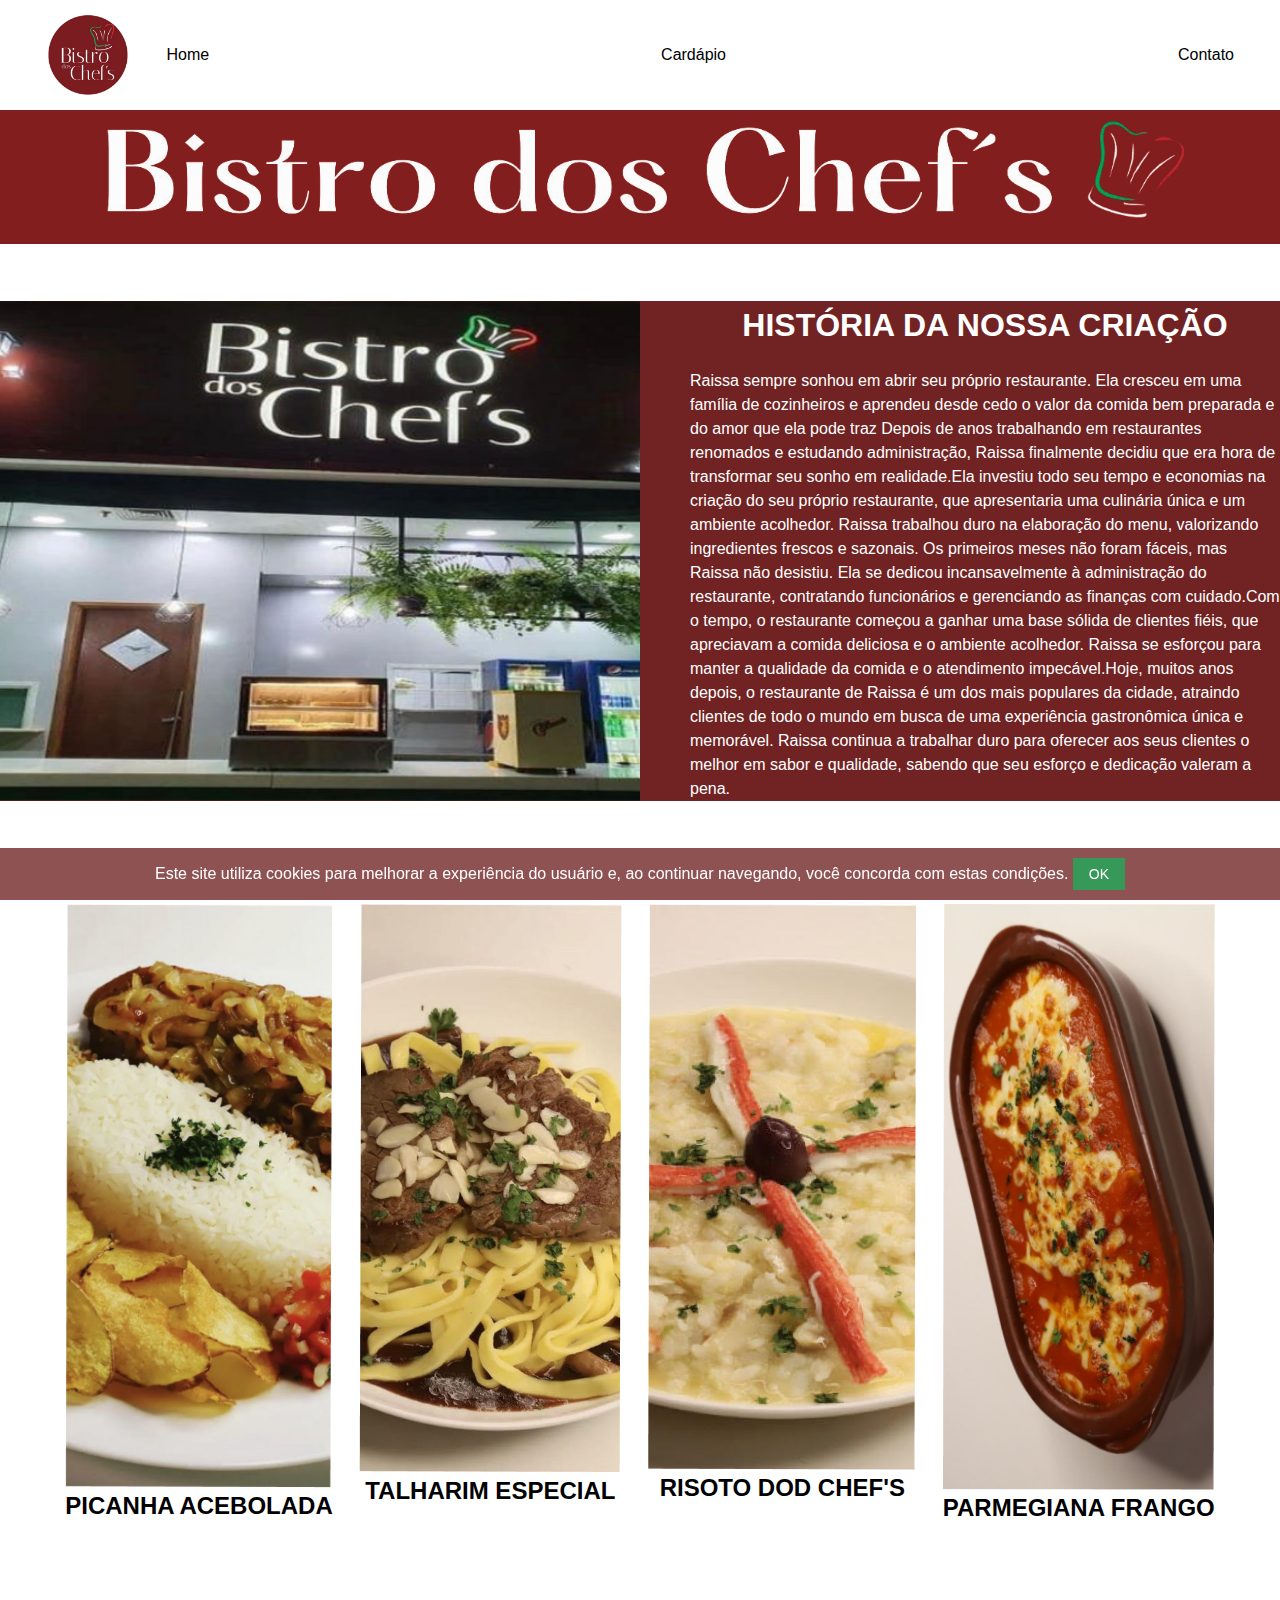
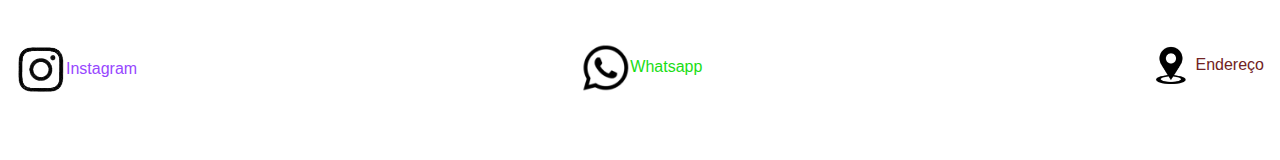
<file: index.html>
<!DOCTYPE html>
<html lang="pt-BR">
<head>
    <meta charset="UTF-8">
    <meta http-equiv="X-UA-Compatible" content="IE=edge">
    <meta name="viewport" content="width=device-width, initial-scale=1.0">
    <link rel="stylesheet" href="assets/css/style.css" >
 
    <meta name="viewport" content="width=device-width, initial-scale=1.0">
    <meta name="description" content="O [Bistro Dos Chef's] é um restaurante sofisticado situado no coração 
    da cidade. Oferecemos uma seleção de pratos deliciosos e cuidadosamente preparados com ingredientes 
    frescos e de alta qualidade. Nosso ambiente elegante e acolhedor é perfeito para uma refeição relaxante 
    com amigos, familiares ou colegas de trabalho. Nossa equipe atenciosa e profissional está sempre à 
    disposição para garantir que sua experiência seja agradável e memorável. Visite-nos hoje e descubra por 
    que somos um dos melhores restaurantes do Shopping !">
    <meta name="keywords" content="restaurante, comida, menu, culinária">
    <meta name="robots" content="index, follow">
    
    <!-- Meta tags para redes sociais -->
    <meta property="og:title" content="Bistro dos Chef's">
    <meta property="og:description" content="O [Bistro Dos Chef's] é um restaurante sofisticado situado no coração 
    da cidade. Oferecemos uma seleção de pratos deliciosos e cuidadosamente preparados com ingredientes 
    frescos e de alta qualidade. Nosso ambiente elegante e acolhedor é perfeito para uma refeição relaxante 
    com amigos, familiares ou colegas de trabalho. Nossa equipe atenciosa e profissional está sempre à 
    disposição para garantir que sua experiência seja agradável e memorável. Visite-nos hoje e descubra por 
    que somos um dos melhores restaurantes do Shopping !">
    <meta property="og:image" content="URL da imagem do restaurante">
    <meta property="og:url" content="URL do seu site">
    <meta property="og:type" content="website">
    <meta property="og:locale" content="pt_BR">
    
    <title>Bistro dos Chef's - Página Inicial</title>

</head>
<body>
   
    <header>

        <nav class="menu">
            <img src="assets/imagem/home.png" alt="logo Bistro dos Chef's" class="logo">
            <a id="btn-menu" href="#" accesskey="0"  onclick="menu();">menu</a>
            <div id="boxMenu">
                <ul class="lista-menu">
                    <li><a href="index.html" accesskey="1">Home</a></li>
                    <li><a href="cardapio.html" accesskey="2">Cardápio</a></li>
                    <li><a href="contato.html"  accesskey="4">Contato</a></li> 
                </ul>
            </div>
        </nav>
        <img src="assets/imagem/head.png" class="logotipo" alt="Bistro dos Chef's">
    </header>

     <main>
        
        <section class="sobre">
            <img src="assets/imagem/restaurante.png" alt="Fachada do restaurante">
            <div>
                <h1>HISTÓRIA DA NOSSA CRIAÇÃO</h1>
                <p>Raissa sempre sonhou em abrir seu próprio restaurante. Ela cresceu em uma família de cozinheiros e aprendeu desde cedo o valor da comida bem preparada e 
                    do amor que ela pode traz Depois de anos trabalhando em restaurantes renomados e estudando administração, Raissa finalmente decidiu que era hora de
                    transformar seu sonho em realidade.Ela investiu todo seu tempo e economias na criação do seu próprio restaurante, que apresentaria uma culinária única
                    e um ambiente acolhedor. Raissa trabalhou duro na elaboração do menu, valorizando ingredientes frescos e sazonais.
                    Os primeiros meses não foram fáceis, mas Raissa não desistiu. Ela se dedicou incansavelmente à administração do restaurante, contratando funcionários e
                    gerenciando as finanças com cuidado.Com o tempo, o restaurante começou a ganhar uma base sólida de clientes fiéis, que apreciavam a comida deliciosa e 
                    o ambiente acolhedor. Raissa se esforçou para manter a qualidade da comida e o atendimento impecável.Hoje, muitos anos depois, o restaurante de Raissa 
                    é um dos mais populares da cidade, atraindo clientes de todo o mundo em busca de uma experiência gastronômica única e memorável. Raissa continua a trabalhar 
                    duro para oferecer aos seus clientes o melhor em sabor e qualidade, sabendo que seu esforço e dedicação valeram a pena.  
                 </p>
            </div>
        </section>

        <ul class="produtos">
            <li><img src="assets/imagem/Carne.png" alt="Carne" /><h2>PICANHA ACEBOLADA</h2></li>
            <li><img src="assets/imagem/Talharin.png" alt="Talharim"  /><h2>TALHARIM ESPECIAL</h2></li>
            <li><img src="assets/imagem/Risoto.png" alt="Risoto"  /><h2>RISOTO DOD CHEF'S</h2></li>
            <li><img src="assets/imagem/parmegiana.png" alt="Parmegiana"  /><h2>PARMEGIANA FRANGO</h2></li>
        </ul>

     </main>
    
     <footer>
        <nav>
            <ul class="rodape">
                <li>
                    <a class="instagram" href="https://www.instagram.com/bistrodoschefs/" target="_blank"><img src="assets/imagem/logo_insta.png" alt="instagram" > Instagram</a>
                </li>
                <li>
                    <a class="whatsapp" href="https://chat.whatsapp.com/l1aNsHwV2Yh4PgilF7M5wV" target="_blank"><img src="assets/imagem/whatsapp.png" alt="whatsapp"> Whatsapp</a>
                </li>
                <li>
                    <a class="endereco" href="https://www.google.com/maps/place/Bistr%C3%B4+dos+Chef's/@-22.1863585,-49.9669743,15z/data=!4m14!1m7!3m6!1s0x94bfd7f47ec7986b:0x2de71de85528f95d!2sBistr%C3%B4+dos+Chef's!8m2!3d-22.1863585!4d-49.9669743!16s%2Fg%2F11p_1ndwn9!3m5!1s0x94bfd7f47ec7986b:0x2de71de85528f95d!8m2!3d-22.1863585!4d-49.9669743!16s%2Fg%2F11p_1ndwn9" target="_blank"><img src="assets/imagem/logo_endereco.png" alt="endereço"> Endereço</a>
                </li>
            </ul>
        </nav>
     </footer>
     <div id="cookie-notification">
        <span>Este site utiliza cookies para melhorar a experiência do usuário e, ao continuar navegando, você concorda com estas condições.
        </span>
        <button id="btn-cookie" onclick="acceptCookies()">OK</button>
    </div>
    <script src="assets/js/script.js" defer></script>
    <noscript>Necessita Javascript</noscript>
</body>
</html>
</file>
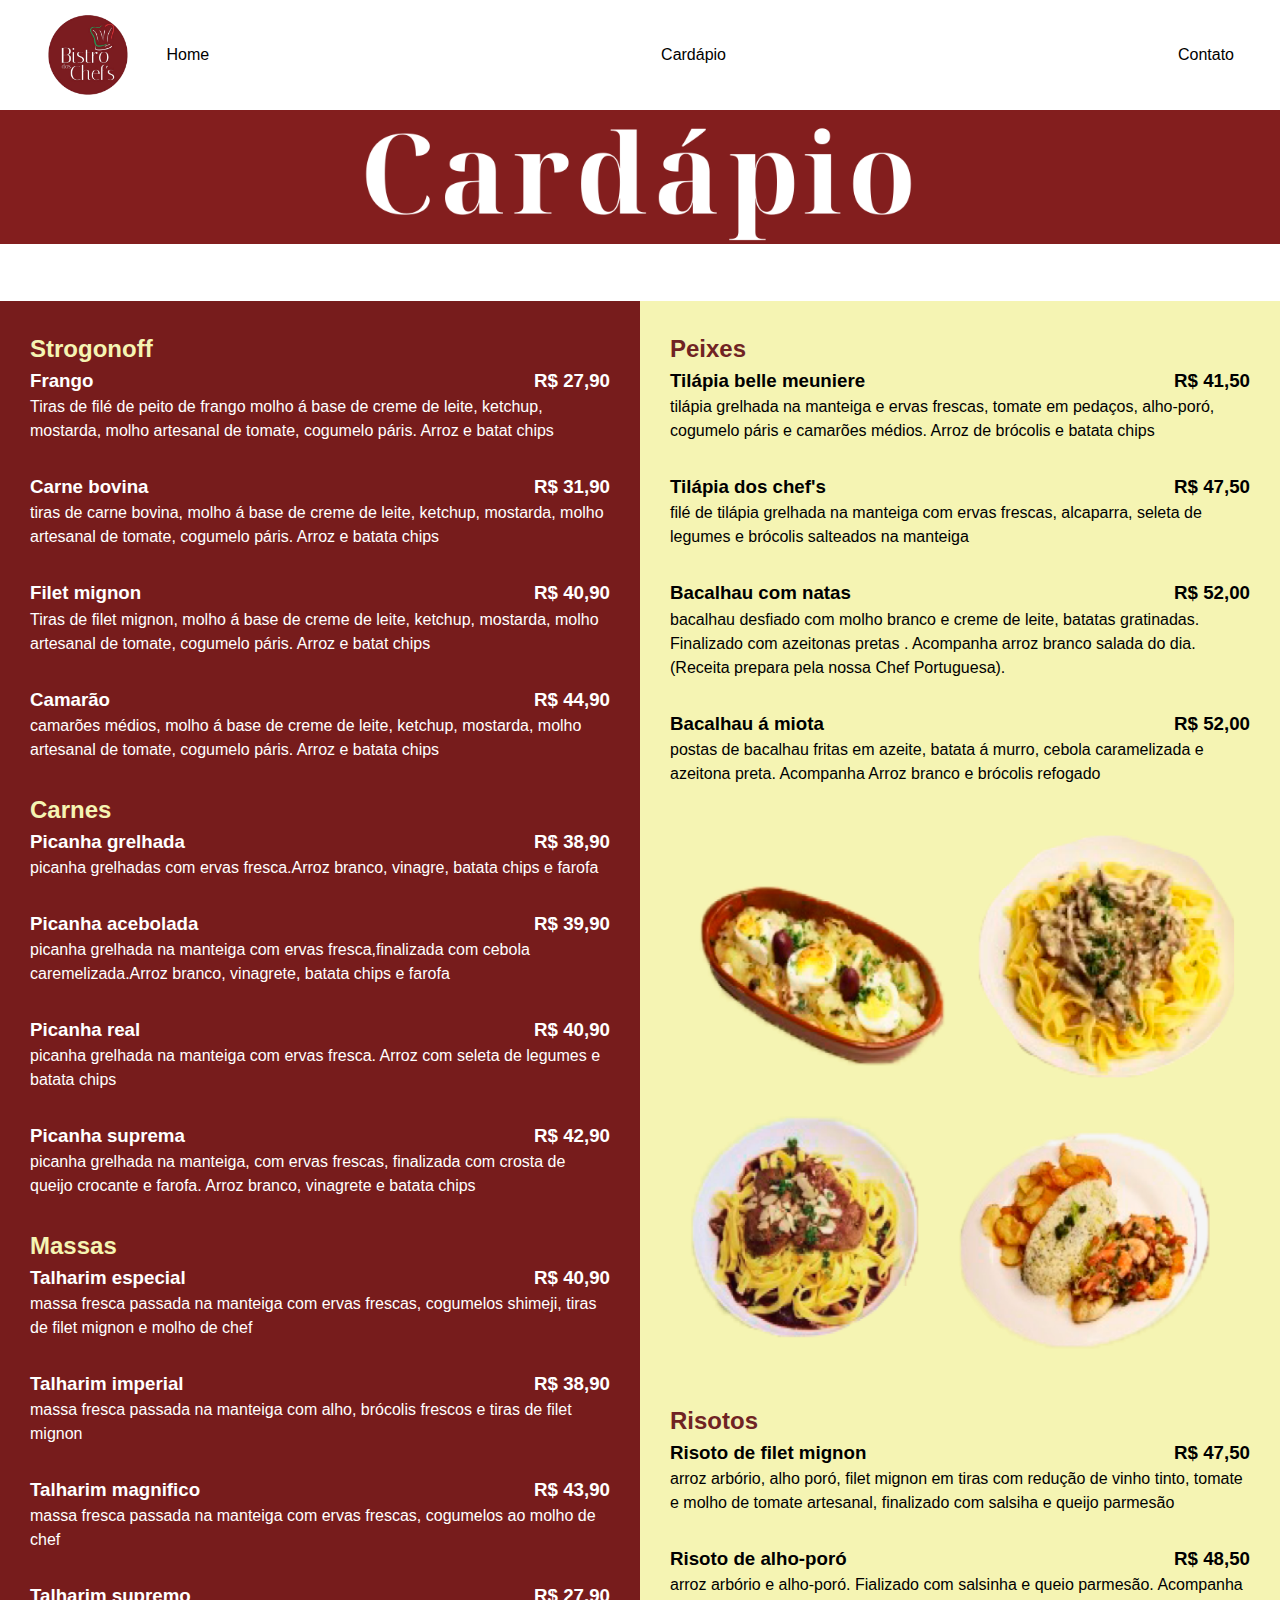
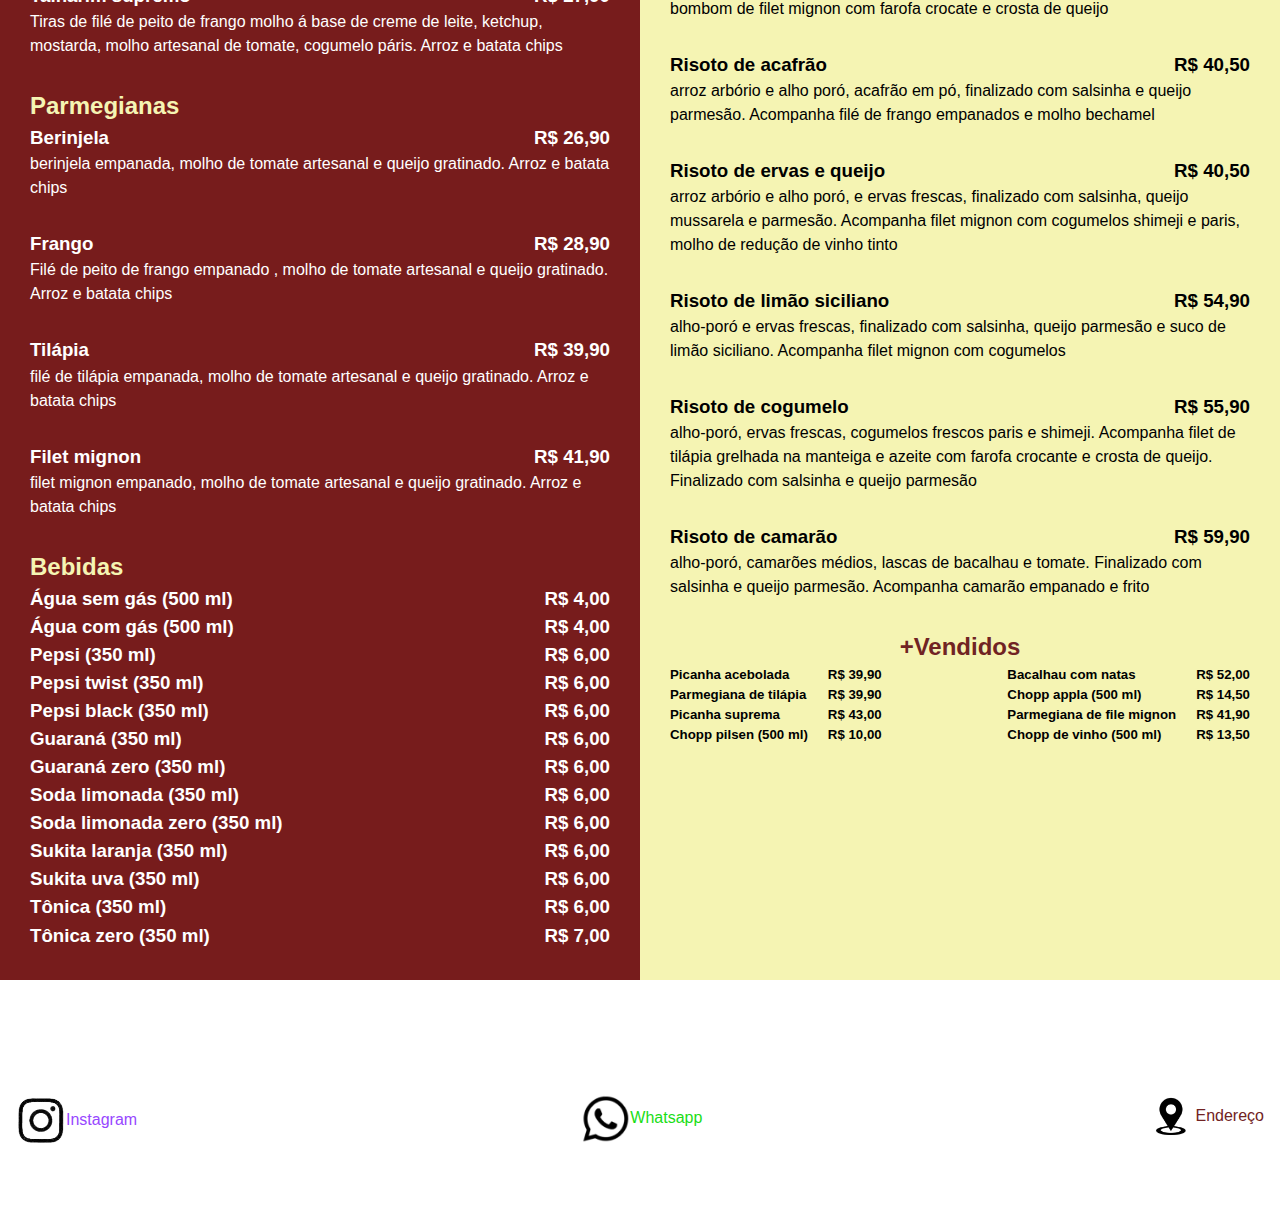
<file: cardapio.html>
<!DOCTYPE html>
<html lang="pt-BR">
<head>
    <meta charset="UTF-8">
    <meta http-equiv="X-UA-Compatible" content="IE=edge">
    <meta name="viewport" content="width=device-width, initial-scale=1.0">
    <link rel="stylesheet" href="assets/css/style.css" >
 
    <meta name="viewport" content="width=device-width, initial-scale=1.0">
    <meta name="description" content="O [Bistro Dos Chef's] é um restaurante sofisticado situado no coração 
    da cidade. Oferecemos uma seleção de pratos deliciosos e cuidadosamente preparados com ingredientes 
    frescos e de alta qualidade. Nosso ambiente elegante e acolhedor é perfeito para uma refeição relaxante 
    com amigos, familiares ou colegas de trabalho. Nossa equipe atenciosa e profissional está sempre à 
    disposição para garantir que sua experiência seja agradável e memorável. Visite-nos hoje e descubra por 
    que somos um dos melhores restaurantes do Shopping !">
    <meta name="keywords" content="restaurante, comida, menu, culinária">
    <meta name="robots" content="index, follow">
    
    <!-- Meta tags para redes sociais -->
    <meta property="og:title" content="Bistro dos Chef's">
    <meta property="og:description" content="O [Bistro Dos Chef's] é um restaurante sofisticado situado no coração 
    da cidade. Oferecemos uma seleção de pratos deliciosos e cuidadosamente preparados com ingredientes 
    frescos e de alta qualidade. Nosso ambiente elegante e acolhedor é perfeito para uma refeição relaxante 
    com amigos, familiares ou colegas de trabalho. Nossa equipe atenciosa e profissional está sempre à 
    disposição para garantir que sua experiência seja agradável e memorável. Visite-nos hoje e descubra por 
    que somos um dos melhores restaurantes do Shopping !">
    <meta property="og:image" content="URL da imagem do restaurante">
    <meta property="og:url" content="URL do seu site">
    <meta property="og:type" content="website">
    <meta property="og:locale" content="pt_BR">
    
    <title>Bistro dos Chef's - Página Inicial</title>
</head>
<body>
    <header>

        <nav class="menu">
            <img src="assets/imagem/home.png" alt="logo Bistro dos Chef's" class="logo">
            <a id="btn-menu" href="#" accesskey="0" onclick="menu();">menu</a>
            <div id="boxMenu">
                <ul class="lista-menu">
                    <li><a href="index.html" accesskey="1">Home</a></li>
                    <li><a href="cardapio.html" accesskey="2">Cardápio</a></li>
                    <li><a href="contato.html"  accesskey="4">Contato</a></li>
                </ul>
            </div>
        </nav>
    </header>

        <img src="assets/imagem/cardapio.png" class="logotipo"   alt="logotipo_cardapio">
 
    

        <main>
            <section class="cardapio-pagina">
                <div class="cardapio-vermelho">
                    <h2>Strogonoff</h2>
                        <h3>Frango <span>R$ 27,90</span></h3>
                            <p>Tiras de filé de peito de frango molho á base de creme de 
                               leite, ketchup, mostarda, molho artesanal de tomate,
                               cogumelo páris. Arroz e batat chips</p>
                        <h3>Carne bovina <span>R$ 31,90</span></h3>
                             <p>tiras de carne bovina, molho á base de creme de leite, 
                               ketchup, mostarda, molho artesanal de tomate, cogumelo páris.
                               Arroz e batata chips</p>
                        <h3>Filet mignon <span>R$ 40,90</span></h3>
                             <p>Tiras de filet mignon, molho á base de creme de leite, ketchup,
                               mostarda, molho artesanal de tomate, cogumelo páris. Arroz e batat chips</p>
                        <h3>Camarão <span>R$ 44,90</span></h3>
                             <p>camarões médios, molho á base de creme de leite,
                               ketchup, mostarda, molho artesanal de tomate, cogumelo páris.
                               Arroz e batata chips</p> 
                    <h2>Carnes</h2> 
                        <h3>Picanha grelhada <span>R$ 38,90</span></h3>
                             <p>picanha grelhadas com ervas fresca.Arroz branco, vinagre, batata chips e farofa</p>
                        <h3>Picanha acebolada <span>R$ 39,90</span></h3>
                             <p>picanha grelhada na manteiga com ervas fresca,finalizada com cebola caremelizada.Arroz
                               branco, vinagrete, batata chips e farofa</p>     
                        <h3>Picanha real <span>R$ 40,90</span></h3>
                             <p>picanha grelhada na manteiga com ervas fresca. Arroz com seleta de legumes e batata chips </p>     
                        <h3>Picanha suprema <span>R$ 42,90</span></h3>   
                             <p>picanha grelhada na manteiga, com ervas frescas, finalizada com crosta de queijo crocante 
                               e farofa. Arroz branco, vinagrete e batata chips</p>  
                    <h2>Massas</h2>
                        <h3>Talharim especial <span>R$ 40,90</span></h3>   
                             <p>massa fresca passada na manteiga com ervas frescas, cogumelos shimeji, tiras de filet mignon
                               e molho de chef</p> 
                        <h3>Talharim imperial <span>R$ 38,90</span></h3>    
                             <p>massa fresca passada na manteiga com alho, brócolis frescos e tiras de filet mignon</p>     
                        <h3>Talharim magnifico <span>R$ 43,90</span></h3> 
                             <p>massa fresca passada na manteiga com ervas frescas, cogumelos ao molho de chef</p>
                        <h3>Talharim supremo <span>R$ 27,90</span></h3>
                             <p>Tiras de filé de peito de frango molho á base de creme de leite, ketchup, mostarda, molho artesanal
                                 de tomate, cogumelo páris. Arroz e batata chips</p>         
                    <h2>Parmegianas</h2>
                        <h3>Berinjela <span>R$ 26,90</span></h3>
                            <p>berinjela empanada, molho de tomate artesanal e queijo gratinado. Arroz e batata chips </p>
                        <h3>Frango <span>R$ 28,90</span></h3>
                            <p>Filé de peito de frango empanado , molho de tomate artesanal e queijo gratinado. Arroz e batata chips</p>
                        <h3>Tilápia <span>R$ 39,90</span></h3>
                            <p>filé de tilápia empanada, molho de tomate artesanal e queijo gratinado. Arroz e batata chips</p>
                        <h3>Filet mignon <span>R$ 41,90</span></h3>
                            <p>filet mignon empanado, molho de tomate artesanal e queijo gratinado. Arroz e batata chips</p> 
                    <h2>Bebidas</h2>
                        <h3>Água sem gás (500 ml) <span>R$ 4,00</span></h3>
                        <h3>Água com gás (500 ml) <span>R$ 4,00</span></h3>
                        <h3>Pepsi  (350 ml) <span>R$ 6,00</span></h3>
                        <h3>Pepsi twist (350 ml) <span>R$ 6,00</span></h3>
                        <h3>Pepsi black (350 ml) <span>R$ 6,00</span></h3>
                        <h3>Guaraná (350 ml) <span>R$ 6,00</span></h3>
                        <h3>Guaraná zero (350 ml) <span>R$ 6,00</span></h3>
                        <h3>Soda limonada (350 ml) <span>R$ 6,00</span></h3>
                        <h3>Soda limonada zero (350 ml) <span>R$ 6,00</span></h3>
                        <h3>Sukita laranja (350 ml) <span>R$ 6,00</span></h3>
                        <h3>Sukita uva (350 ml) <span>R$ 6,00</span></h3>
                        <h3>Tônica (350 ml) <span>R$ 6,00</span></h3>
                        <h3>Tônica zero (350 ml) <span>R$ 7,00</span></h3>
                </div>

                <div class="cardapio-amarelo">
                    <h2>Peixes</h2>
                        <h3>Tilápia belle meuniere <span>R$ 41,50</span></h3>
                            <p>tilápia grelhada na manteiga e ervas frescas, tomate em pedaços,
                              alho-poró, cogumelo páris e camarões médios. Arroz de brócolis e 
                              batata chips</p>
                        <h3>Tilápia dos chef's <span>R$ 47,50</span></h3>
                            <p>filé de tilápia grelhada na manteiga com ervas frescas, alcaparra,
                              seleta de legumes e brócolis salteados na manteiga  </p>
                        <h3>Bacalhau com natas <span>R$ 52,00</span></h3>     
                            <p>bacalhau desfiado com molho branco e creme de leite, batatas 
                              gratinadas. Finalizado com azeitonas pretas . Acompanha arroz branco salada do dia.
                              (Receita prepara pela nossa Chef Portuguesa).</p>
                        <h3>Bacalhau á miota <span>R$ 52,00</span></h3>    
                            <p>postas de bacalhau fritas em azeite, batata á murro, cebola caramelizada e azeitona 
                              preta. Acompanha Arroz branco e brócolis refogado</p>
                            <img src="assets/imagem/pratos.png" alt="pratos" class="pratos">
                    <h2>Risotos</h2>
                        <h3>Risoto de filet mignon <span>R$ 47,50</span></h3>    
                            <p>arroz arbório, alho poró, filet mignon em tiras com redução de vinho tinto, tomate e 
                              molho de tomate artesanal, finalizado com salsiha e queijo parmesão</p>
                        <h3>Risoto de alho-poró <span>R$ 48,50</span></h3>      
                            <p>arroz arbório e alho-poró. Fializado com salsinha e queio parmesão. Acompanha bombom de
                              filet mignon com farofa crocate e crosta de queijo</p>
                        <h3>Risoto de acafrão <span>R$ 40,50</span></h3>
                            <p>arroz arbório e alho poró, acafrão em pó, finalizado com salsinha e queijo parmesão. 
                              Acompanha filé de frango empanados e molho bechamel</p>      
                        <h3>Risoto de ervas e queijo <span>R$ 40,50</span></h3>
                            <p>arroz arbório e alho poró, e ervas frescas, finalizado com salsinha, queijo mussarela e 
                              parmesão. Acompanha filet mignon com cogumelos shimeji e paris, molho de redução de vinho tinto</p> 
                        <h3>Risoto de limão siciliano <span>R$ 54,90</span></h3>   
                            <p>alho-poró e ervas frescas, finalizado com salsinha, queijo parmesão e suco de limão siciliano. 
                              Acompanha filet mignon com cogumelos</p>   
                        <h3>Risoto de cogumelo <span>R$ 55,90</span></h3>      
                            <p>alho-poró, ervas frescas, cogumelos frescos paris e shimeji. Acompanha filet de tilápia grelhada
                              na manteiga e azeite com farofa crocante e crosta de queijo. Finalizado com salsinha e queijo parmesão</p>
                        <h3>Risoto de camarão <span>R$ 59,90</span></h3>
                            <p>alho-poró, camarões médios, lascas de bacalhau e tomate. Finalizado com salsinha e queijo parmesão. Acompanha 
                             camarão empanado e frito
                            </p>
                    <h2 class="centro">+Vendidos</h2>   
                            <div class="maisvendidos">
                                <div>
                                    <h5>Picanha acebolada <span>R$ 39,90</span></h5> 
                                    <h5>Parmegiana de tilápia <span>R$ 39,90</span></h5>
                                    <h5>Picanha suprema <span>R$ 43,00</span> </h5> 
                                    <h5>Chopp pilsen (500 ml) <span>R$ 10,00</span></h5>
                                </div>
                                <div>
                                    <h5>Bacalhau com natas <span>R$ 52,00</span> </h5>
                                    <h5>Chopp appla (500 ml) <span>R$ 14,50</span></h5>
                                    <h5>Parmegiana de file mignon <span>R$ 41,90</h5> 
                                    <h5>Chopp de vinho (500 ml) <span>R$ 13,50</span></h5>
                                </div>
                        </div>

                   
                        


                </div>
                

            </section>
        </main>
   
        <footer>

            <nav>
                <ul class="rodape">
                    <li>
                        <a class="instagram" href="https://www.instagram.com/bistrodoschefs/" target="_blank"><img src="assets/imagem/logo_insta.png" alt="instagram"> Instagram</a>
                    </li>
                    <li>
                        <a class="whatsapp" href="https://chat.whatsapp.com/l1aNsHwV2Yh4PgilF7M5wV" target="_blank"><img src="assets/imagem/whatsapp.png" alt="whatsapp"> Whatsapp</a>
                    </li>
                    <li>
                        <a class="endereco" href="https://www.google.com/maps/place/Bistr%C3%B4+dos+Chef's/@-22.1863585,-49.9669743,15z/1863585!4d-49.9669743!16s%2Fg%2F11p_1ndwn9!3m5!1s0x94bfd7f47ec7986b:0x2de71de85528f95d!8m2!3d-22.1863585!4d-49.9669743!16s%2Fg%2F11p_1ndwn9" target="_blank"><img src="assets/imagem/logo_endereco.png" alt="endereço"> Endereço</a>
                    </li>
                </ul>
            </nav>
    
         </footer>
        
         <script src="assets/js/script.js" defer></script>
         <noscript>Necessita Javascript</noscript>
         
    </body>
    </html>
</file>
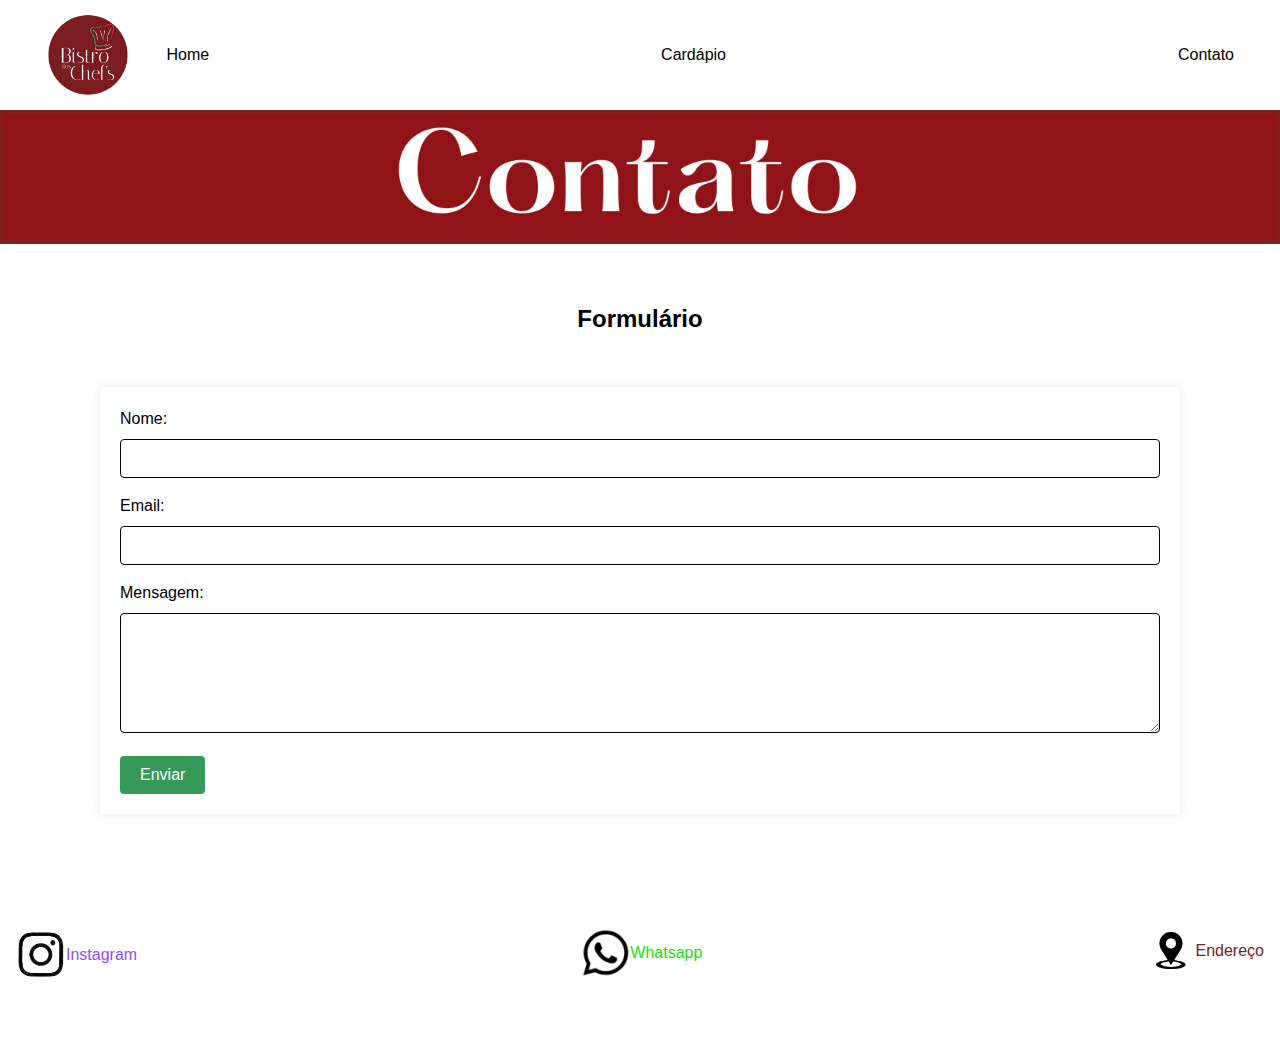
<file: contato.html>
<!DOCTYPE html>
<html lang="pt-BR">
<head>
    <meta charset="UTF-8">
    <meta http-equiv="X-UA-Compatible" content="IE=edge">
    <meta name="viewport" content="width=device-width, initial-scale=1.0">
    <link rel="stylesheet" href="assets/css/style.css" >
 
    <meta name="viewport" content="width=device-width, initial-scale=1.0">
    <meta name="description" content="O [Bistro Dos Chef's] é um restaurante sofisticado situado no coração 
    da cidade. Oferecemos uma seleção de pratos deliciosos e cuidadosamente preparados com ingredientes 
    frescos e de alta qualidade. Nosso ambiente elegante e acolhedor é perfeito para uma refeição relaxante 
    com amigos, familiares ou colegas de trabalho. Nossa equipe atenciosa e profissional está sempre à 
    disposição para garantir que sua experiência seja agradável e memorável. Visite-nos hoje e descubra por 
    que somos um dos melhores restaurantes do Shopping !">
    <meta name="keywords" content="restaurante, comida, menu, culinária">
    <meta name="robots" content="index, follow">
    
    <!-- Meta tags para redes sociais -->
    <meta property="og:title" content="Bistro dos Chef's">
    <meta property="og:description" content="O [Bistro Dos Chef's] é um restaurante sofisticado situado no coração 
    da cidade. Oferecemos uma seleção de pratos deliciosos e cuidadosamente preparados com ingredientes 
    frescos e de alta qualidade. Nosso ambiente elegante e acolhedor é perfeito para uma refeição relaxante 
    com amigos, familiares ou colegas de trabalho. Nossa equipe atenciosa e profissional está sempre à 
    disposição para garantir que sua experiência seja agradável e memorável. Visite-nos hoje e descubra por 
    que somos um dos melhores restaurantes do Shopping !">
    <meta property="og:image" content="URL da imagem do restaurante">
    <meta property="og:url" content="URL do seu site">
    <meta property="og:type" content="website">
    <meta property="og:locale" content="pt_BR">
    
    <title>Bistro dos Chef's - Página Inicial</title>
</head>
<body>
    <header>

        <nav class="menu">
            <img src="assets/imagem/home.png" alt="logo Bistro dos Chef's" class="logo">
            <a id="btn-menu" href="#" accesskey="0" onclick="menu();">menu</a>
            <div id="boxMenu">
                <ul class="lista-menu">
                    <li><a href="index.html" accesskey="1">Home</a></li>
                    <li><a href="cardapio.html" accesskey="2">Cardápio</a></li>
                    <li><a href="contato.html"  accesskey="4">Contato</a></li>
                </ul>
            </div>
        </nav>
    </header>

        <img src="assets/imagem/contato.png" alt="logo_contato" class="logotipo">

        <h2 class="formulario">Formulário</h2>
        <form action="processar_formulario.php" method="POST">
            <label for="nome">Nome:</label>
            <input type="text" id="nome" name="nome" required>
    
            <label for="email">Email:</label>
            <input type="email" id="email" name="email" required>
    
            <label for="mensagem">Mensagem:</label>
            <textarea id="mensagem" name="mensagem" required></textarea>
    
            <input type="submit" value="Enviar">
        </form>

     <footer>
        <nav>
            <ul class="rodape">
                <li>
                    <a class="instagram" href="https://www.instagram.com/bistrodoschefs/" target="_blank"><img src="assets/imagem/logo_insta.png" alt="instagram" > Instagram</a>
                </li>
                <li>
                    <a class="whatsapp" href="https://chat.whatsapp.com/l1aNsHwV2Yh4PgilF7M5wV" target="_blank"><img src="assets/imagem/whatsapp.png" alt="whatsapp"> Whatsapp</a>
                </li>
                <li>
                    <a class="endereco" href="https://www.google.com/maps/place/Bistr%C3%B4+dos+Chef's/@-22.1863585,-49.9669743,15z/data=!4m14!1m7!3m6!1s0x94bfd7f47ec7986b:0x2de71de85528f95d!2sBistr%C3%B4+dos+Chef's!8m2!3d-22.1863585!4d-49.9669743!16s%2Fg%2F11p_1ndwn9!3m5!1s0x94bfd7f47ec7986b:0x2de71de85528f95d!8m2!3d-22.1863585!4d-49.9669743!16s%2Fg%2F11p_1ndwn9" target="_blank"><img src="assets/imagem/logo_endereco.png" alt="endereço"> Endereço</a>
                </li>
            </ul>
        </nav>
     </footer>
    
    </footer>
        
    <script src="assets/js/script.js" defer></script>
    <noscript>Necessita Javascript</noscript>
    
   
</body>
</html>
</file>
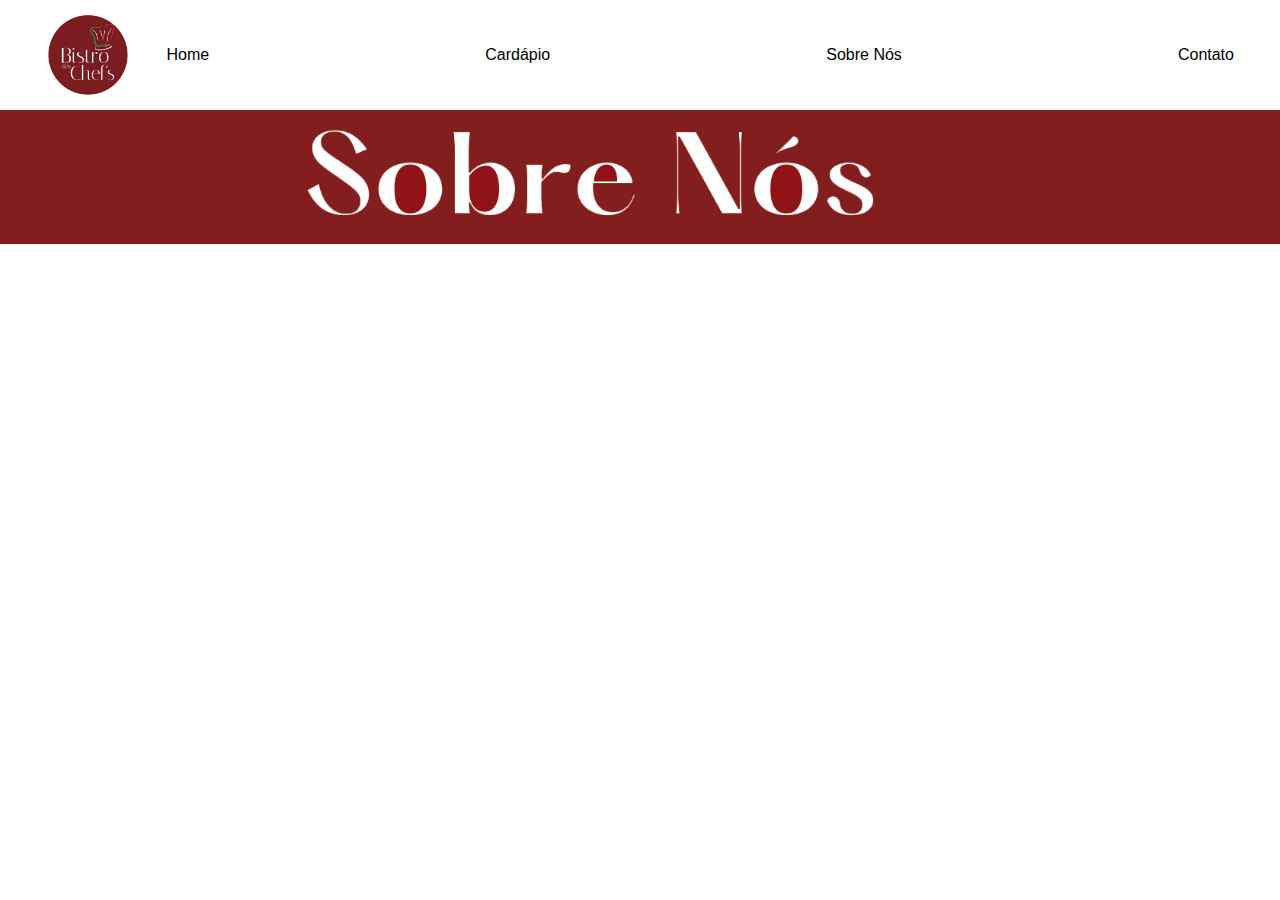
<file: sobre.html>
<!DOCTYPE html>
<html lang="pt-BR">
<head>
    <meta charset="UTF-8">
    <meta http-equiv="X-UA-Compatible" content="IE=edge">
    <meta name="viewport" content="width=device-width, initial-scale=1.0">
    <link rel="stylesheet" href="assets/css/style.css" >
 
    <meta charset="UTF-8">
    <meta name="viewport" content="width=device-width, initial-scale=1.0">
    <meta name="description" content="O [Bistro Dos Chef's] é um restaurante sofisticado situado no coração 
    da cidade. Oferecemos uma seleção de pratos deliciosos e cuidadosamente preparados com ingredientes 
    frescos e de alta qualidade. Nosso ambiente elegante e acolhedor é perfeito para uma refeição relaxante 
    com amigos, familiares ou colegas de trabalho. Nossa equipe atenciosa e profissional está sempre à 
    disposição para garantir que sua experiência seja agradável e memorável. Visite-nos hoje e descubra por 
    que somos um dos melhores restaurantes do Shopping !">
    <meta name="keywords" content="restaurante, comida, menu, culinária">
    <meta name="robots" content="index, follow">
    
    <!-- Meta tags para redes sociais -->
    <meta property="og:title" content="Bistro dos Chef's">
    <meta property="og:description" content="O [Bistro Dos Chef's] é um restaurante sofisticado situado no coração 
    da cidade. Oferecemos uma seleção de pratos deliciosos e cuidadosamente preparados com ingredientes 
    frescos e de alta qualidade. Nosso ambiente elegante e acolhedor é perfeito para uma refeição relaxante 
    com amigos, familiares ou colegas de trabalho. Nossa equipe atenciosa e profissional está sempre à 
    disposição para garantir que sua experiência seja agradável e memorável. Visite-nos hoje e descubra por 
    que somos um dos melhores restaurantes do Shopping !">
    <meta property="og:image" content="URL da imagem do restaurante">
    <meta property="og:url" content="URL do seu site">
    <meta property="og:type" content="website">
    <meta property="og:locale" content="pt_BR">
    
    <title>Bistro dos Chef's - Página Inicial</title>
</head>
<body>
    <header>

        <nav class="menu">
            <img src="assets/imagem/home.png" alt="logo Bistro dos Chef's" class="logo">
            <a id="btn-menu" href="#" accesskey="0" onclick="menu();">menu</a>
            <div id="boxMenu">
                <ul class="lista-menu">
                    <li><a href="index.html" accesskey="1">Home</a></li>
                    <li><a href="cardapio.html" accesskey="2">Cardápio</a></li>
                    <li><a href="sobre.html"  accesskey="3">Sobre Nós</a></li>
                    <li><a href="contato.html"  accesskey="4">Contato</a></li>
                </ul>
            </div>
        </nav>
    </header>
    <img src="assets/imagem/sobre-nos.png" class="logotipo" alt="sobre-nos">
        
        <main>
            <section>
                <div>
                   
                </div>
            </section>
        </main>

              
        <footer>
            

                
    
         </footer>
        
         <script src="assets/js/script.js" defer></script>
         <noscript>Necessita Javascript</noscript>
         
    </body>
    </html>
</file>
<file: assets/css/style.css>
*{
  margin: 0px;
  padding: 0px;
  box-sizing: border-box;
}

*:focus {
  border: 1px solid rgba(216, 140, 140, 0.541);
}


body {
  font-family: 'Noto Sans', sans-serif;
  line-height: 1.5;
}

  ul {
    list-style-type: none;
    margin: 0;
    padding: 0;
    overflow: hidden;
  }
  
  li {
    float: left;
  }
  
  li a {
    display: block;
    color: #000000;
    text-align: center;
    padding: 14px 16px;
    text-decoration: none;
  }
  
  li a:hover:not(.active) {
    background-color: #7a383860;
  }
  
  .active {
    background-color: #420ff8;
  }
  
    .logo  {
      height: 110px;
     
    }

    #btn-menu {
      padding: 14px 16px;
      text-decoration: none;
      color: #712323;
      font-weight: bold;
      z-index: 10;
    }

    #btn-menu:hover {
      background-color: #7123239a;
    }

    .menu {
      display: flex;
      justify-content:space-between;
      align-items: center;
      padding: 0 30px;
      width: 100%;
    }
    
    .lista-menu {
      display: flex;
      flex-direction: column;
      font-family:'Franklin Gothic Medium', 'Arial Narrow', Arial, sans-serif;
      justify-content:space-between;
      align-items: center; 
     
    }
   
    .logotipo{
      width: 100%;
      height: auto;
      padding-top: 0px;
    }
      
    .sobre {
      margin-top: 20px;
      padding: 20px;
      display: flex;
      flex-direction: column;
      gap: 50px;
      color: #FFFFFF;
      background-color: #712323;
    }

   .sobre img {
    max-width: 100%;
    object-fit: cover;
   }

   #boxMenu {
    background-color: rgba(255,255,255,.9);
    position: absolute;
    top: 0px;
    left: 0px;
    height: 100vh;
    width: 100%;
    padding-top: 120px;
    display: none;
   }


   .aparece {
    display: block !important;
   }

   h1 {
    margin-bottom: 20px;
    text-align: center;
   }

   .produtos {
    width: 100%;
    display: flex;
    flex-direction: row;
    flex-wrap: wrap;
    justify-content: center;
    align-content: center;
    padding-top: 100px;
    gap: 20px
  }

  .produtos li {
    font-family:'Trebuchet MS', 'Lucida Sans Unicode', 'Lucida Grande', 'Lucida Sans', Arial, sans-serif;
    padding: 3px;
    text-align: center;
    font-weight: bold;
    display: flex;
    flex-direction: column;
  }
  
  .produtos li img {
   width: 100%;
  }


  .cardapio {
    width: 100% ;
    padding-top: 50px;
  }

  .cardapio-pagina {
    display: flex;
    flex-direction: column;
  padding-top: 50px;
  }
  
  .cardapio-vermelho {
    background-color:#771c1c;
    width: 100%;
    min-height: 500px;
    padding: 30px;
    color: white;
  }

  .cardapio-vermelho h2 {
    color: #F5F4B3 ;
  }

  .cardapio-vermelho span {
    margin-left: 20px;
     float: right;
  }

  .cardapio-pagina p {
    padding-bottom: 30px;
    
  }

  .cardapio-amarelo {
    background-color: #F5F4B3;
    width: 100%;
    min-height: 1050px;
    padding: 30px;
    color: #000000;
  }

.cardapio-amarelo h1 {
  text-align: center;
  color: #712323;
}

  .cardapio-amarelo h2 {
    color: #702323;
  }

  .cardapio-amarelo span {
    margin-left: 20px;
    float:right;
  }
  
.maisvendidos {
  display: flex;
  flex-direction: column;
}

.pratos {
  width: 100%;
}

.centro {
  text-align: center;
  width: 100%;
}


footer {
  margin-top: 100px;
}

#cookie-notification {
  position: fixed;
  bottom: 0;
  left: 0;
  right: 0;
  background-color: #712323c9;
  color: white;
  padding: 10px;
  text-align: center;
}

#cookie-notification button {
  background-color: #379959;
  color: white;
  border: none;
  padding: 8px 16px;
  font-size: 14px;
  cursor: pointer;
}

#btn-cookie:hover {
  background-color: #37995980;
}

form {
  max-width: 1080px;
  margin: 0 auto;
  background-color: #fff;
  padding: 20px;
  border-radius: 4px;
  box-shadow: 0 0 8px rgba(0, 0, 0, 0.1);
}

label {
  display: block;
  margin-bottom: 8px;
  color: #000000;
  font-family:'Franklin Gothic Medium', 'Arial Narrow', Arial, sans-serif;
}

input[type="text"],
input[type="email"],
textarea {
  width: 100%;
  padding: 10px;
  border: 1px solid #000000;
  border-radius: 4px;
  box-sizing: border-box;
  font-size: 15px;
  margin-bottom: 16px;
}

textarea {
  height: 120px;
}

input[type="submit"] {
  background-color: #379959;
  color: white;
  border: none;
  padding: 10px 20px;
  font-size: 16px;
  cursor: pointer;
  border-radius: 4px;
}

input[type="submit"]:hover {
  background-color: #45a049;
}

.formulario {
  text-align: center;
  padding: 50px;
}
  
.rodape {
  display: flex;
  flex-direction:column;
  justify-content:space-between;
  text-align: justify;
  margin-bottom: 50px;

}

.rodape img {
  width: 50px;
  
}

.rodape li a{
  display: flex;
  justify-content: center;
  align-items: center;
}


.rodape .instagram {
  font-family:'Franklin Gothic Medium', 'Arial Narrow', Arial, sans-serif;
  color: #9747ff;
}

.rodape .whatsapp {
  font-family:'Franklin Gothic Medium', 'Arial Narrow', Arial, sans-serif;
  color:#1ADD16;
}

.rodape .endereco {
  font-family:'Franklin Gothic Medium', 'Arial Narrow', Arial, sans-serif;
  color:#712323;
}



@media(min-width: 700px) {

  .rodape {
    display: flex;
    flex-direction:row;
    justify-content:space-between;
    text-align: justify;
  }

    .cardapio-pagina {
      display: flex;
      flex-direction: row;
    }

    .cardapio-vermelho {
      width: 50%;
    }
  
    .cardapio-amarelo {
      width: 50%;
    }


    #boxMenu {
      display: block;
      padding-top: 0px;
      height: 100%;
      width: 100%;
      background-color: transparent;
      position: relative;
     }

    #btn-menu {
      display: none;
    }

    .lista-menu {
      display:flex;
      flex-direction: row;
    }

    .lista-menu img {
      width: 50px;
      display:inline-flex ;
    }
  
  
}

  
  
@media(min-width: 1080px) {

  .maisvendidos {
    justify-content: space-between;
    flex-direction: row;
  }

  .sobre {
    margin-top: 50px;
    padding: 0px;
    flex-direction: row;
  }

  .sobre img {
    max-width: 50vw;
   }

   

}
</file>
